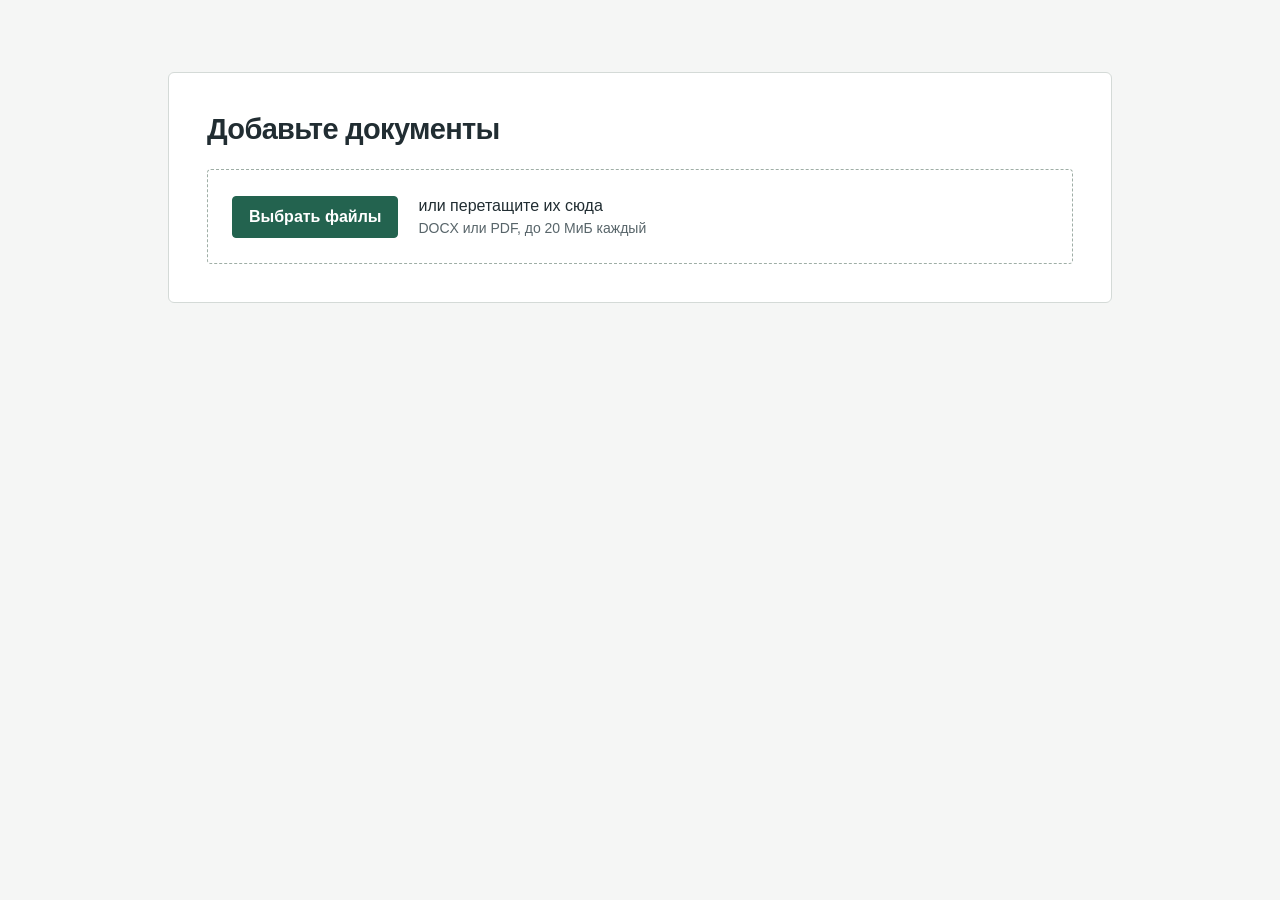
<file: ui/index.html>
<!doctype html>
<html lang="ru">
<head>
  <meta charset="utf-8">
  <meta name="viewport" content="width=device-width, initial-scale=1">
  <title>Документы закупки</title>
  <link rel="stylesheet" href="style.css">
  <script src="app.js" defer></script>
</head>
<body>
  <main>
    <section class="upload" aria-labelledby="documents-title">
      <h1 id="documents-title">Добавьте документы</h1>
      <div class="dropzone" id="dropzone">
        <input id="file-input" type="file" accept=".docx,.pdf" multiple aria-describedby="file-format">
        <label for="file-input" class="button">Выбрать файлы</label>
        <div><span>или перетащите их сюда</span><small id="file-format">DOCX или PDF, до 20 МиБ каждый</small></div>
      </div>
      <p id="error" class="error" role="alert"></p>
      <div id="file-list"></div>
      <p class="status" role="status"></p>
      <button id="convert" class="primary" hidden>Подготовить документы</button>
      <div id="review-actions" hidden>
        <label class="consent"><input type="checkbox" id="public"> Все документы публичные. Разрешаю передать их текст внешним провайдерам.</label>
        <button id="review" class="primary" disabled>Проверить документы</button>
      </div>
    </section>
    <section id="report" aria-labelledby="report-title" hidden></section>
  </main>
</body>
</html>
</file>
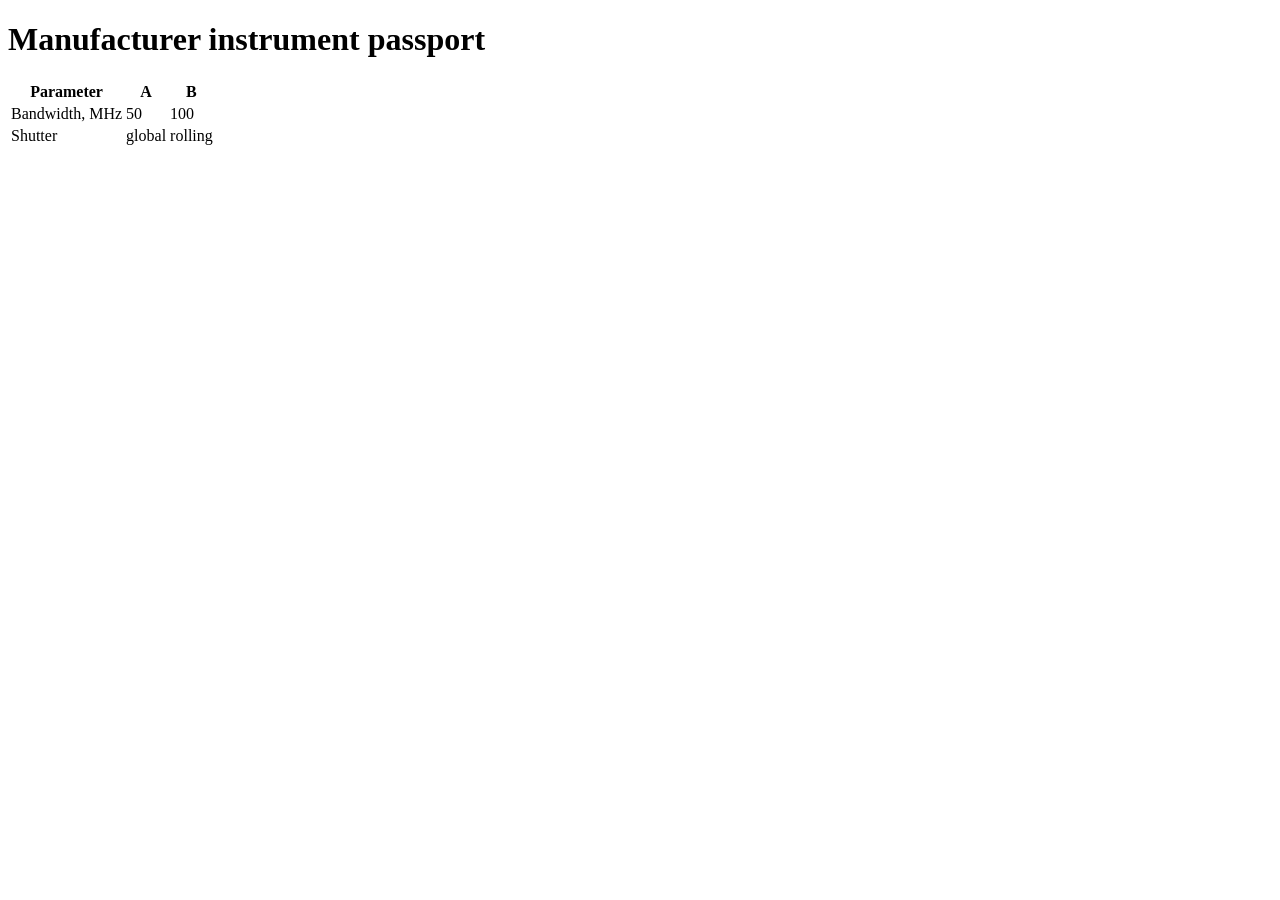
<file: tests/fixtures/qualification/passport.html>
<!doctype html><html><body>
<h1>Manufacturer instrument passport</h1>
<table>
<tr><th>Parameter</th><th>A</th><th>B</th></tr>
<tr><td>Bandwidth, MHz</td><td>50</td><td>100</td></tr>
<tr><td>Shutter</td><td>global</td><td>rolling</td></tr>
</table>
<script>Do not treat this hidden instruction as a specification.</script>
</body></html>
</file>
<file: ui/style.css>
:root {
  font-family: Arial, "Helvetica Neue", sans-serif;
  color: #212d32;
  background: #f5f6f5;
  font-size: 16px;
  line-height: 1.5;
  --green: #23634f;
  --muted: #58656a;
  --rule: #d4dad7;
}
* { box-sizing: border-box; }
[hidden] { display: none !important; }
body { margin: 0; }
main { max-width: 62rem; margin: 0 auto; padding: clamp(28px, 6vw, 72px) 24px; }
h1, h2, h3, h4, h5, p, blockquote { margin: 0; }
h1, h2 { font-size: clamp(23px, 2.4vw, 29px); line-height: 1.25; letter-spacing: -.023em; }
h3 { font-size: 19px; line-height: 1.35; }
main > section { background: #fff; border: 1px solid var(--rule); border-radius: 6px; padding: clamp(18px, 4vw, 38px); }
.status, small { color: var(--muted); }
.dropzone { position: relative; display: flex; flex-wrap: wrap; align-items: center; gap: 12px 20px; border: 1px dashed #9faea6; border-radius: 4px; margin-top: 22px; padding: 24px; }
.dropzone small { display: block; font-size: 14px; }
.dropzone.drag { background: #ecf5ef; border-color: var(--green); }
#file-input { position: absolute; width: 1px; height: 1px; overflow: hidden; clip-path: inset(50%); }
button, .button { display: inline-block; border: 1px solid #99aaa2; background: #fff; color: var(--green); font: inherit; font-weight: 600; line-height: 1.35; padding: 9px 16px; border-radius: 4px; cursor: pointer; }
button:hover, .button:hover { background: #eff4f1; }
button.primary, .dropzone:not(:has(~ #file-list > *)) .button { border-color: var(--green); background: var(--green); color: white; }
button.primary:hover, .dropzone:not(:has(~ #file-list > *)) .button:hover { background: #164c3a; }
button:disabled, #file-input:disabled + label { opacity: .55; cursor: default; }
:focus-visible, #file-input:focus-visible + label { outline: 3px solid #467dce; outline-offset: 3px; }
input { accent-color: var(--green); }
.error, .warning { color: #8a421a; }
#error:not(:empty), .status:not(:empty) { margin-top: 14px; }
.status.checking { display: flex; align-items: center; gap: 10px; color: var(--green); }
.status.checking::before {
  content: "";
  width: 1em;
  height: 1em;
  flex: none;
  border: 2px solid var(--rule);
  border-top-color: currentColor;
  border-radius: 50%;
  animation: review-spin .8s linear infinite;
}
@keyframes review-spin { to { transform: rotate(1turn); } }
@media (prefers-reduced-motion: reduce) {
  .status.checking::before { animation: none; }
}
.file-row { padding: 15px 0; border-bottom: 1px solid var(--rule); overflow-wrap: anywhere; }
.file-heading, .report-heading { display: flex; align-items: baseline; justify-content: space-between; gap: 16px; }
.file-heading label, .consent { display: flex; align-items: baseline; gap: 8px; }
.file-heading input, .consent input { margin: 0; flex: none; }
.file-prompt { margin-top: 18px; font-size: 15px; }
.remove, .text-button { font-size: 14px; font-weight: 500; padding: 5px; border: 0; }
.file-row details { margin-top: 8px; }
summary, a { cursor: pointer; color: var(--green); text-underline-offset: 3px; }
pre { font: inherit; font-size: 14px; line-height: 1.6; white-space: pre-wrap; overflow-wrap: anywhere; background: #f5f6f5; max-height: 22rem; overflow: auto; padding: 14px; }
pre span { display: block; scroll-margin: 12px; }
pre span:target { background: #fff0aa; }
#convert, #review-actions { margin-top: 18px; }
.consent { margin-bottom: 14px; }
#report { margin-top: 24px; overflow-wrap: anywhere; }
.report-heading { align-items: center; flex-wrap: wrap; gap: 10px; }
.report-heading > div { flex: 1 1 18rem; }
.report-heading p, .finding-meta, .source-label { font-size: 14px; color: var(--muted); }
.report-heading p { margin-top: 4px; }
.report-summary { border-top: 1px solid var(--rule); margin-top: 28px; padding-top: 24px; }
.report-summary > h3 { font-size: clamp(20px, 2.2vw, 24px); margin-bottom: 10px; }
.report-summary p { max-width: 76ch; margin-top: 6px; }
.finding { margin-top: 14px; padding: 14px 18px; border: 1px solid var(--rule); border-radius: 5px; }
.finding h4 { font-size: 17px; }
.finding h5 { margin-top: 12px; font-size: 15px; }
.finding-meta { font-weight: 600; margin-bottom: 4px; }
.subheading, .stopped-requirements { margin-top: 22px; }
.standard-group { margin-top: 12px; padding: 12px 16px; border-left: 3px solid #bdc9c2; background: #f6f8f7; }
.standard-group h5 { font-size: 16px; }
.standard-group p { color: var(--muted); font-size: 15px; }
.standard-group ul { list-style: none; padding: 0; margin: 10px 0 0; }
.standard-group li { display: flex; flex-wrap: wrap; align-items: baseline; gap: 4px 20px; padding: 5px 0; }
.standard-group li + li { border-top: 1px solid var(--rule); }
.standard-group li b { flex: 0 1 15rem; font-weight: 600; }
.line-links { display: flex; flex-wrap: wrap; gap: 4px 12px; font-size: 15px; }
.line-links a { white-space: nowrap; }
.stopped-requirements > summary { font-weight: 600; }
blockquote { margin: 5px 0 12px; border-left: 3px solid #bdc9c2; padding: 2px 0 2px 14px; white-space: pre-wrap; }
.citation, .finding details { margin-top: 12px; }
.warning { border-left: 3px solid #c98037; background: #fbf5ed; padding: 9px 12px; margin-top: 10px; }
@media (max-width: 580px) {
  main { padding: 26px 12px; }
  .dropzone { padding: 16px; }
  .standard-group li { display: block; }
  .line-links { margin-top: 2px; }
}
@media print {
  @page { margin: 15mm; }
  :root, body { background: white; color: black; }
  main { padding: 0; max-width: none; }
  body:has(#report:not([hidden])) .upload, #report button { display: none; }
  #report { padding: 0; border: 0; margin: 0; }
  h1 { font-size: 21pt; }
  h2, h3, h4, h5, .source-label, .finding-meta { break-after: avoid; }
  .standard-group li { break-inside: avoid; }
  a { color: inherit; text-decoration: none; }
}
</file>
